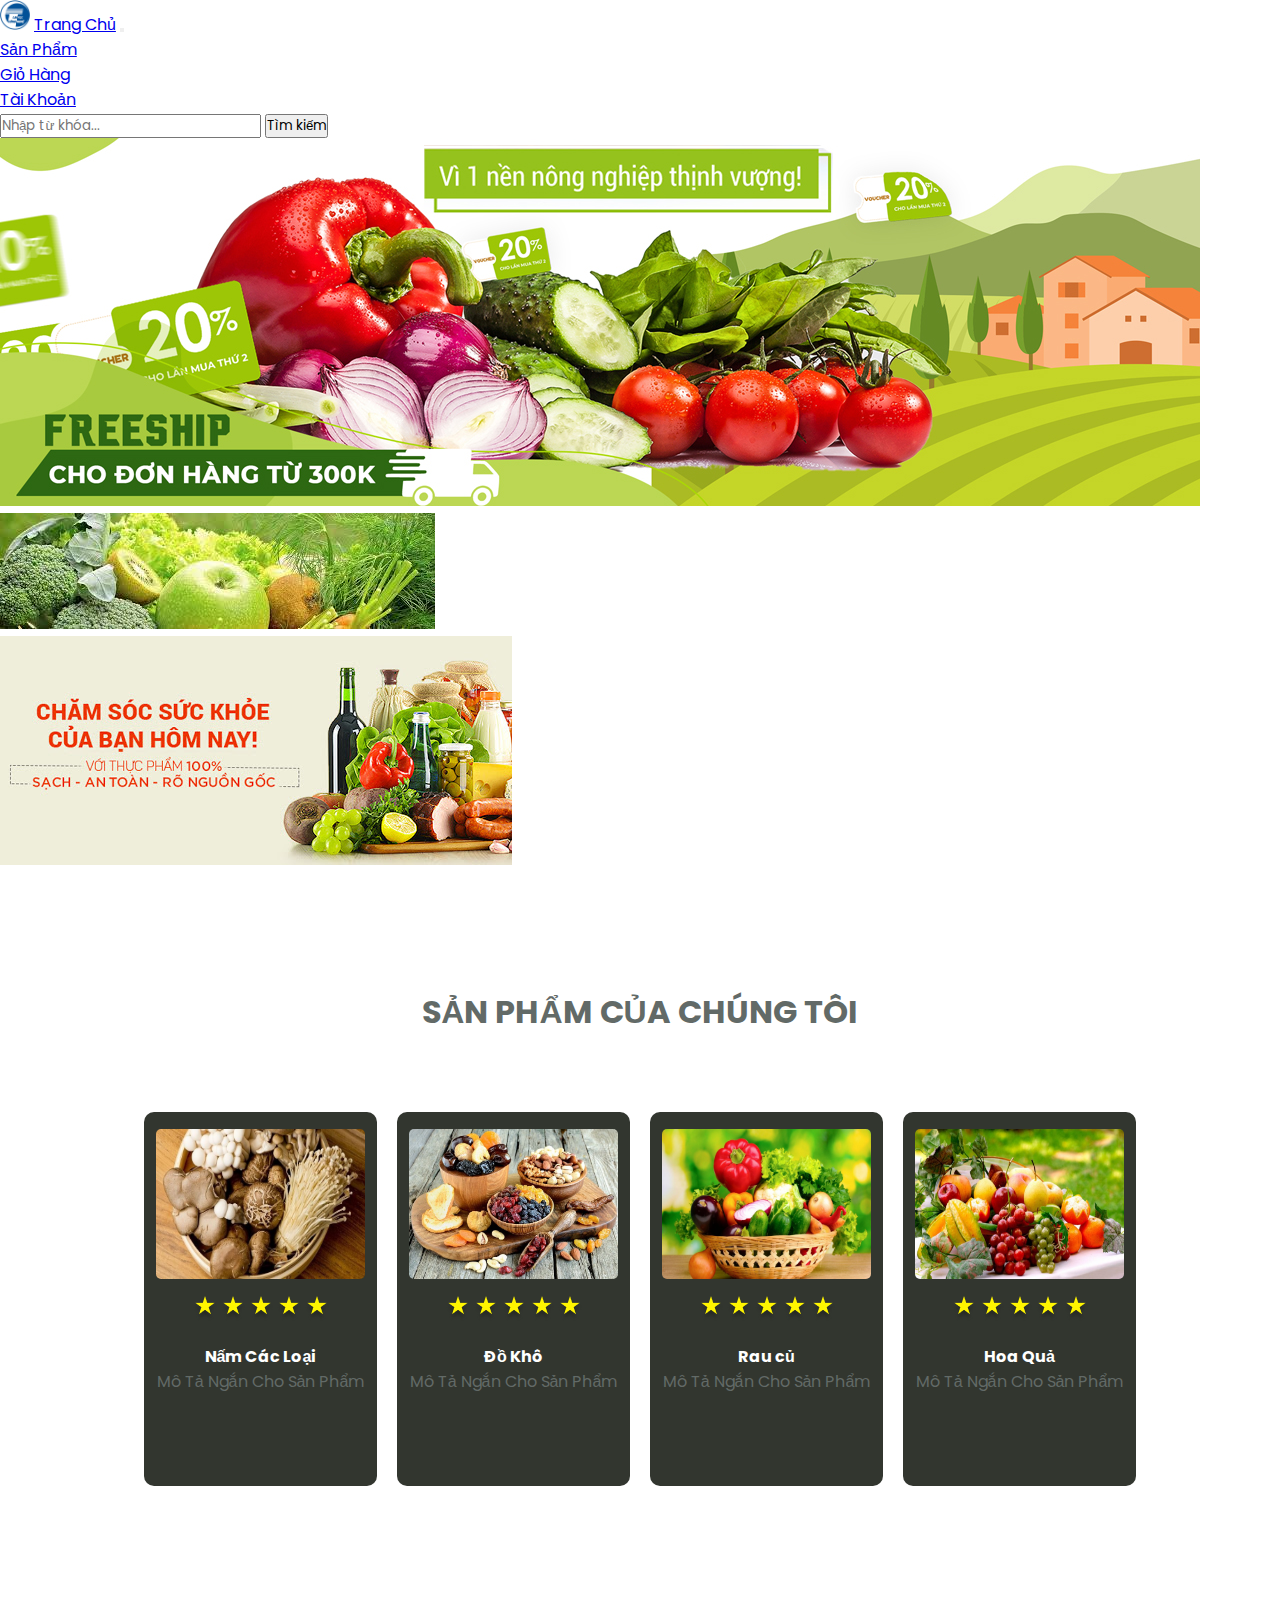
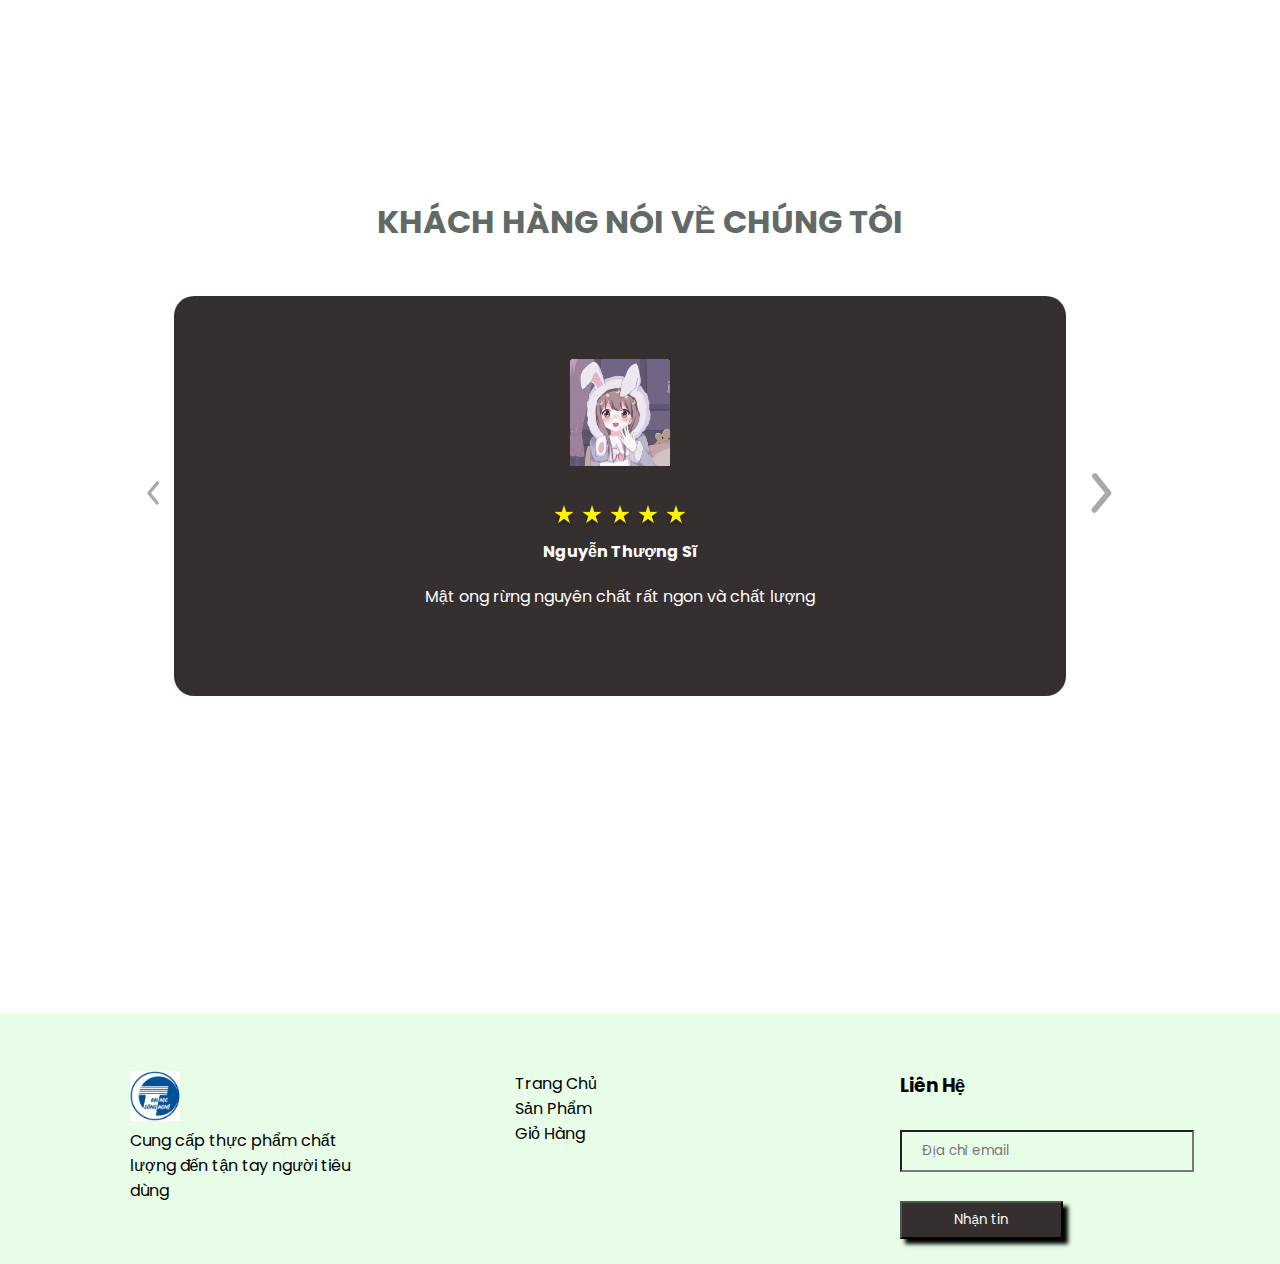
<file: index.htm>
<!Doctype HTML>
<html lang="en">

<head>
    <meta charset="utf-8" />
    <meta http-equiv="X-UA-Compatible" content="IE=edge">
    <meta name="viewport" content="width=device-width, initial-scale=1.0">
    <link href="https://cdn.jsdelivr.net/npm/bootstrap@5.2.3/dist/css/bootstrap.min.css" rel="stylesheet" integrity="sha384-rbsA2VBKQhggwzxH7pPCaAqO46MgnOM80zW1RWuH61DGLwZJEdK2Kadq2F9CUG65" crossorigin="anonymous">
    <link rel="stylesheet" href="style.css">
    <title>TMDT</title>
</head>

<body>
    <div class="main">
        <header class="header">
            <!-- navbar -->

            <nav class="navbar navbar-expand-lg bg-light">

                <div class="container-fluid">
                    <!-- l0go -->
                    <img src="./img/UET.png" alt="" width="30" height="30">
                    <!-- Danh mục -->
                    <a class="navbar-brand" href="#">Trang Chủ</a>
                    <button class="navbar-toggler" type="button" data-bs-toggle="collapse" data-bs-target="#navbarTogglerDemo02" aria-controls="navbarTogglerDemo02" aria-expanded="false" aria-label="Toggle
                            navigation">
                            <span class="navbar-toggler-icon"></span>
                        </button>
                    <div class="collapse navbar-collapse" id="navbarTogglerDemo02">
                        <ul class="navbar-nav me-auto mb-2 mb-lg-0">
                            <li class="nav-item">
                                <a class="nav-link active" aria-current="page" href="/layout/san pham/sanpham.htm">Sản Phẩm</a>
                            </li>
                            <li class="nav-item">
                                <a class="nav-link" href="/layout/gio hang/giohang.htm">Giỏ Hàng</a>
                            </li>
                            <li class="nav-item">
                                <a class="nav-link" href="/layout/login/login.htm">Tài Khoản</a>
                            </li>
                        </ul>
                        <!-- Tìm kiếm -->
                        <form class="d-flex" role="search">
                            <input class="form-control me-2" type="search" placeholder="Nhập từ khóa..." aria-label="Search">
                            <button class="btn btn-outline-success" type="submit">Tìm kiếm</button>
                        </form>
                    </div>
                </div>
            </nav>
            <!-- showcase -->

        </header>

        <div class="container">
            <!-- slide -->
            <div id="carouselExampleSlidesOnly" class="carousel slide" data-bs-ride="carousel">
                <div class="carousel-inner">
                    <div class="carousel-item active">
                        <img src="/img/slide1.png" class="d-block w-100" alt="...">
                    </div>
                    <div class="carousel-item">
                        <img src="/img/slide2.png" class="d-block w-100" alt="...">
                    </div>
                    <div class="carousel-item">
                        <img src="/img/slide3.jpg" class="d-block w-100" alt="...">
                    </div>
                </div>
            </div>

            <!-- Sản Phẩm -->
            <div id="wp-products">
                <h2>SẢN PHẨM CỦA CHÚNG TÔI</h2>
                <ul id="list-products">
                    <!-- nấm -->
                    <div class="item">
                        <img src="/img/nam.jpg" alt="" width="90%" height="40%">
                        <div class="stars">
                            <span>
                            <img src="/img/star.png" alt="">
                        </span>
                            <span>
                            <img src="/img/star.png" alt="">
                        </span>
                            <span>
                            <img src="/img/star.png" alt="">
                        </span>
                            <span>
                            <img src="/img/star.png" alt="">
                        </span>
                            <span>
                            <img src="/img/star.png" alt="">
                        </span>
                        </div>

                        <div class="name">Nấm Các Loại</div>
                        <div class="desc">Mô Tả Ngắn Cho Sản Phẩm</div>
                    </div>
                    <!-- đồ khô -->
                    <div class="item">
                        <img src="/img/dokho.jpg" alt="" width="90%" height="40%">
                        <div class="stars">
                            <span>
                            <img src="/img/star.png" alt="">
                        </span>
                            <span>
                            <img src="/img/star.png" alt="">
                        </span>
                            <span>
                            <img src="/img/star.png" alt="">
                        </span>
                            <span>
                            <img src="/img/star.png" alt="">
                        </span>
                            <span>
                            <img src="/img/star.png" alt="">
                        </span>
                        </div>

                        <div class="name">Đồ Khô</div>
                        <div class="desc">Mô Tả Ngắn Cho Sản Phẩm</div>
                    </div>

                    <!-- Rau củ -->
                    <div class="item">
                        <img src="/img/raucu.jpg" alt="" width="90%" height="40%">
                        <div class="stars">
                            <span>
                            <img src="/img/star.png" alt="">
                        </span>
                            <span>
                            <img src="/img/star.png" alt="">
                        </span>
                            <span>
                            <img src="/img/star.png" alt="">
                        </span>
                            <span>
                            <img src="/img/star.png" alt="">
                        </span>
                            <span>
                            <img src="/img/star.png" alt="">
                        </span>
                        </div>

                        <div class="name">Rau củ</div>
                        <div class="desc">Mô Tả Ngắn Cho Sản Phẩm</div>
                    </div>
                    <!-- hoa quả -->
                    <div class="item">
                        <img src="/img/hoaqua.jpg" alt="" width="90%" height="40%">
                        <div class="stars">
                            <span>
                            <img src="/img/star.png" alt="">
                        </span>
                            <span>
                            <img src="/img/star.png" alt="">
                        </span>
                            <span>
                            <img src="/img/star.png" alt="">
                        </span>
                            <span>
                            <img src="/img/star.png" alt="">
                        </span>
                            <span>
                            <img src="/img/star.png" alt="">
                        </span>
                        </div>

                        <div class="name">Hoa Quả</div>
                        <div class="desc">Mô Tả Ngắn Cho Sản Phẩm</div>
                    </div>
                </ul>
            </div>

            <!-- comment -->
            <div id="comment">
                <h2>KHÁCH HÀNG NÓI VỀ CHÚNG TÔI</h2>
                <div id="comment-body">
                    <div class="prev">
                        <a href="#">
                            <img src="/img/prev.png" alt="" width="40">
                        </a>
                    </div>
                    <ul id="list-comment">
                        <li class="item">
                            <div class="avatar">
                                <img src="/img/avt1.png" alt="" width="100">

                            </div>
                            <div class="stars">
                                <span>
                                <img src="/img/star.png" alt="">
                            </span>
                                <span>
                                <img src="/img/star.png" alt="">
                            </span>
                                <span>
                                <img src="/img/star.png" alt="">
                            </span>
                                <span>
                                <img src="/img/star.png" alt="">
                            </span>
                                <span>
                                <img src="/img/star.png" alt="">
                            </span>
                            </div>
                            <div class="name">Nguyễn Thượng Sĩ</div>

                            <div class="text">
                                <p>Mật ong rừng nguyên chất rất ngon và chất lượng</p>
                            </div>
                        </li>
                        <li class="item">
                            <div class="avatar">
                                <img src="/img/avt1.png" alt="" width="100">

                            </div>
                            <div class="stars">
                                <span>
                                <img src="/img/star.png" alt="">
                            </span>
                                <span>
                                <img src="/img/star.png" alt="">
                            </span>
                                <span>
                                <img src="/img/star.png" alt="">
                            </span>
                                <span>
                                <img src="/img/star.png" alt="">
                            </span>
                                <span>
                                <img src="/img/star.png" alt="">
                            </span>
                            </div>
                            <div class="name">Nguyễn Trung Tá</div>

                            <div class="text">
                                <p>Hoa quả tươi mới cho bữa sáng mỗi ngày là điều tuyệt vời nhất</p>
                            </div>
                        </li>
                        <li class="item">
                            <div class="avatar">
                                <img src="/img/avt1.png" alt="" width="100">

                            </div>
                            <div class="stars">
                                <span>
                                <img src="/img/star.png" alt="">
                            </span>
                                <span>
                                <img src="/img/star.png" alt="">
                            </span>
                                <span>
                                <img src="/img/star.png" alt="">
                            </span>
                                <span>
                                <img src="/img/star.png" alt="">
                            </span>
                                <span>
                                <img src="/img/star.png" alt="">
                            </span>
                            </div>
                            <div class="name">Trần Trung Úy</div>

                            <div class="text">
                                <p>Tôi rất yên tâm khi sử dụng sản phẩm của cửa hàng</p>
                            </div>
                        </li>
                        <li class="item">
                            <div class="avatar">
                                <img src="/img/avt1.png" alt="" width="100">

                            </div>
                            <div class="stars">
                                <span>
                                <img src="/img/star.png" alt="">
                            </span>
                                <span>
                                <img src="/img/star.png" alt="">
                            </span>
                                <span>
                                <img src="/img/star.png" alt="">
                            </span>
                                <span>
                                <img src="/img/star.png" alt="">
                            </span>
                                <span>
                                <img src="/img/star.png" alt="">
                            </span>
                            </div>
                            <div class="name">Lê Thị</div>

                            <div class="text">
                                <p>Tôi rất tin tưởng vào chất lượng của cửa hàng</p>
                            </div>
                        </li>
                    </ul>
                    <div class="next">
                        <a href="#">
                            <img src="img/next.png" alt="">
                        </a>
                    </div>
                </div>
            </div>

            <!-- footer -->
            <footer class="footer">
                <div class="box">
                    <div class="logo">
                        <img src="/img/UET.png" alt="logo" width="50" height="50">
                    </div>
                    <p>Cung cấp thực phẩm chất lượng đến tận tay người tiêu dùng</p>
                </div>
                <div class="box">
                    <ul class="quickmenu">
                        <div class="item">
                            <a href="#">Trang Chủ</a>
                        </div>
                        <div class="item">
                            <a href="#">Sản Phẩm</a>
                        </div>
                        <div class="item">
                            <a href="#">Giỏ Hàng</a>
                        </div>
                    </ul>
                </div>
                <div class="box">
                    <h3>Liên Hệ</h3>
                    <form action="">
                        <input type="text" placeholder="Địa chỉ email">
                        <button>Nhận tin</button>
                    </form>
                </div>
            </footer>
        </div>
        <script src="https://cdn.jsdelivr.net/npm/bootstrap@5.2.3/dist/js/bootstrap.bundle.min.js" integrity="sha384-kenU1KFdBIe4zVF0s0G1M5b4hcpxyD9F7jL+jjXkk+Q2h455rYXK/7HAuoJl+0I4" crossorigin="anonymous"></script>
        <script src="/main.js"></script>
</body>

</html>
</file>
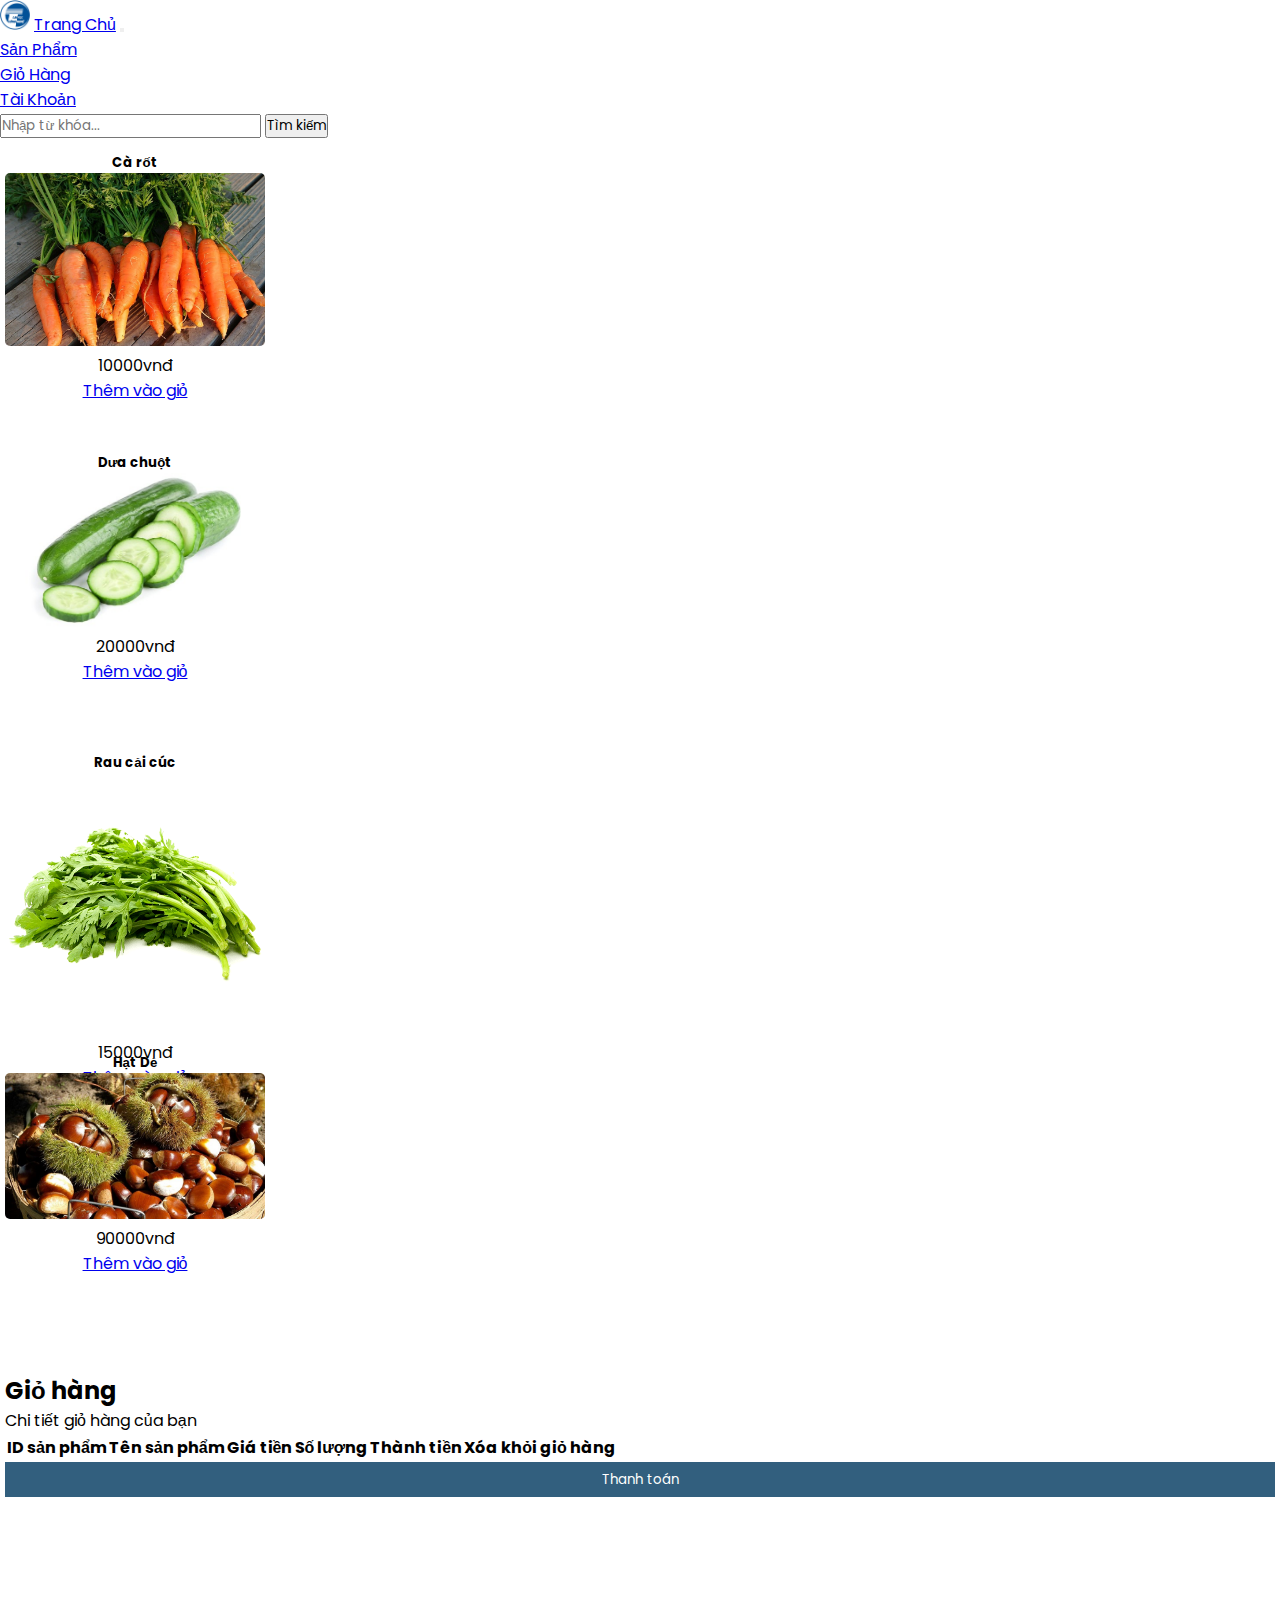
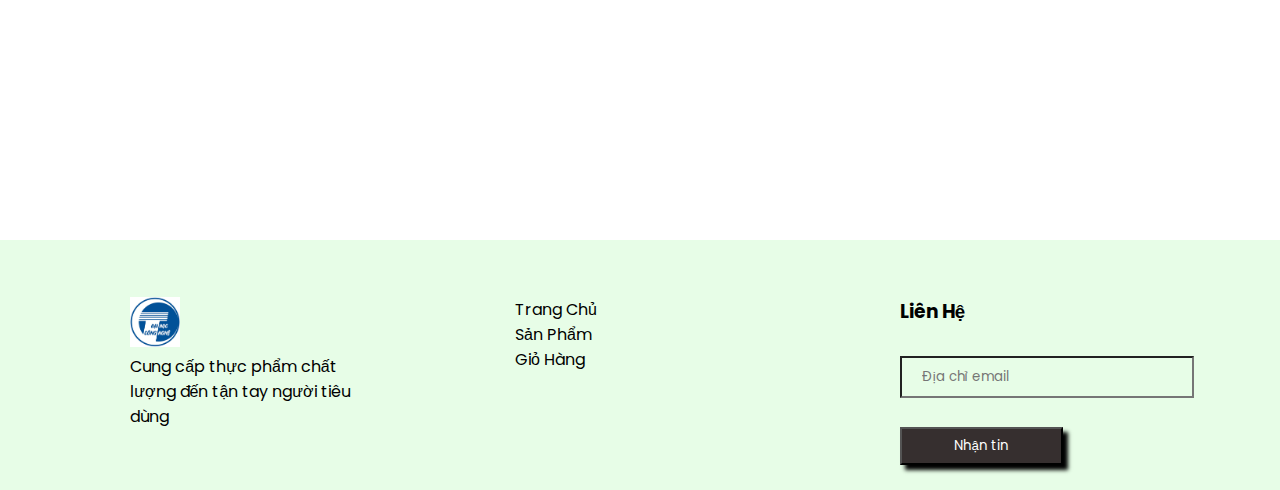
<file: layout/gio hang/giohang.htm>
<!DOCTYPE html>
<html lang="en">

<head>
    <meta charset="UTF-8">
    <title>Giỏ Hàng</title>
    <link href="https://cdn.jsdelivr.net/npm/bootstrap@5.2.3/dist/css/bootstrap.min.css" rel="stylesheet" integrity="sha384-rbsA2VBKQhggwzxH7pPCaAqO46MgnOM80zW1RWuH61DGLwZJEdK2Kadq2F9CUG65" crossorigin="anonymous">
    <!-- Optional JavaScript -->
    <!-- jQuery first, then Popper.js, then Bootstrap JS -->
    <script src="https://code.jquery.com/jquery-3.2.1.slim.min.js" integrity="sha384-KJ3o2DKtIkvYIK3UENzmM7KCkRr/rE9/Qpg6aAZGJwFDMVNA/GpGFF93hXpG5KkN" crossorigin="anonymous"></script>
    <script src="https://cdnjs.cloudflare.com/ajax/libs/popper.js/1.12.9/umd/popper.min.js" integrity="sha384-ApNbgh9B+Y1QKtv3Rn7W3mgPxhU9K/ScQsAP7hUibX39j7fakFPskvXusvfa0b4Q" crossorigin="anonymous"></script>
    <script src="https://maxcdn.bootstrapcdn.com/bootstrap/4.0.0/js/bootstrap.min.js" integrity="sha384-JZR6Spejh4U02d8jOt6vLEHfe/JQGiRRSQQxSfFWpi1MquVdAyjUar5+76PVCmYl" crossorigin="anonymous"></script>
    <link rel="stylesheet" href="/layout/gio hang/style.css">
</head>

<body>
    <header class="header">
        <!-- navbar -->

        <nav class="navbar navbar-expand-lg bg-light">

            <div class="container-fluid">
                <!-- l0go -->
                <img src="/img/UET.png" alt="" width="30" height="30">
                <!-- Danh mục -->
                <a class="navbar-brand" href="/index.htm">Trang Chủ</a>
                <button class="navbar-toggler" type="button" data-bs-toggle="collapse" data-bs-target="#navbarTogglerDemo02" aria-controls="navbarTogglerDemo02" aria-expanded="false" aria-label="Toggle
                        navigation">
                        <span class="navbar-toggler-icon"></span>
                    </button>
                <div class="collapse navbar-collapse" id="navbarTogglerDemo02">
                    <ul class="navbar-nav me-auto mb-2 mb-lg-0">
                        <li class="nav-item">
                            <a class="nav-link active" aria-current="page" href="/layout/san pham/sanpham.htm">Sản Phẩm</a>
                        </li>
                        <li class="nav-item">
                            <a class="nav-link" href="/layout/gio
                                    hang/giohang.htm">Giỏ Hàng</a>
                        </li>
                        <li class="nav-item">
                            <a class="nav-link" href="/layout/login/login.htm">Tài Khoản</a>
                        </li>
                    </ul>
                    <!-- Tìm kiếm -->
                    <form class="d-flex" role="search">
                        <input class="form-control me-2" type="search" placeholder="Nhập từ khóa..." aria-label="Search">
                        <button class="btn btn-outline-success" type="submit">Tìm kiếm</button>
                    </form>
                </div>
            </div>
        </nav>
    </header>

    <!-- them gio hang  -->
    <div class="container">
        <div class="row">
            <div class="col-lg-3 col-md-6 col-sm-12">
                <div class="card">
                    <div class="card-body">
                        <h5 class="card-title">Cà rốt</h5>
                        <img src="/img/carot.jpg" alt="" width="100%" height="60%">
                        <p class="price">10000vnđ</p>
                        <a data-id="A123" onclick="addToCart(event)" href="#" class="btn btn-primary">Thêm vào giỏ</a>
                    </div>
                </div>
            </div>

            <div class="col-lg-3 col-md-6 col-sm-12">
                <div class="card">
                    <div class="card-body">
                        <h5 class="card-title">Dưa chuột</h5>
                        <img src="/img/duachuot.jpg" alt="" width="100%" height="60%">
                        <p class="price">20000vnđ</p>
                        <a data-id="A124" onclick="addToCart(event)" href="#" class="btn btn-primary">Thêm vào giỏ</a>
                    </div>
                </div>
            </div>

            <div class="col-lg-3 col-md-6 col-sm-12">
                <div class="card">
                    <div class="card-body">
                        <h5 class="card-title">Rau cải cúc</h5>
                        <img src="/img/raucaicuc.png" alt="" width="100%" height="46%">
                        <p class="price">15000vnđ</p>
                        <a data-id="A125" onclick="addToCart(event)" href="#" class="btn btn-primary">Thêm vào giỏ</a>
                    </div>
                </div>
            </div>

            <div class="col-lg-3 col-md-6 col-sm-12">
                <div class="card">
                    <div class="card-body">
                        <h5 class="card-title">Hạt Dẻ</h5>
                        <img src="/img/hatde.jpeg" alt="" width="100%" height="60%">
                        <p class="price">90000vnđ</p>
                        <a data-id="A126" onclick="addToCart(event)" href="#" class="btn btn-primary">Thêm vào giỏ</a>
                    </div>
                </div>
            </div>
        </div>
    </div>


    <div class="container">
        <h2>Giỏ hàng</h2>
        <p>Chi tiết giỏ hàng của bạn</p>
        <table class="table table-hover">
            <thead>
                <tr>
                    <th>ID sản phẩm</th>
                    <th>Tên sản phẩm</th>
                    <th>Giá tiền</th>
                    <th>Số lượng</th>
                    <th>Thành tiền</th>
                    <th>Xóa khỏi giỏ hàng</th>
                </tr>
            </thead>

            <!-- <tbody>
                <tr>
                    <td>1</td>
                    <td>Dưa Hấu</td>
                    <td>10000</td>
                    <td>2</td>
                    <td>20000</td>
                    <td><a href="#">Xóa</a></td>
                </tr>
            </tbody> -->
        </table>

        <!-- thanh toan -->
        <div class="row">
            <div class="col-12">
                <ol id="cart-list"></ol>
            </div>
        </div>

        <button id="tt">Thanh toán</button>

    </div>

    <!-- footer -->
    <footer class="footer">
        <div class="box">
            <div class="logo">
                <img src="/img/UET.png" alt="logo" width="50" height="50">
            </div>
            <p>Cung cấp thực phẩm chất lượng đến tận tay người tiêu dùng</p>
        </div>
        <div class="box">
            <ul class="quickmenu">
                <div class="item">
                    <a href="#">Trang Chủ</a>
                </div>
                <div class="item">
                    <a href="#">Sản Phẩm</a>
                </div>
                <div class="item">
                    <a href="#">Giỏ Hàng</a>
                </div>
            </ul>
        </div>
        <div class="box">
            <h3>Liên Hệ</h3>
            <form action="">
                <input type="text" placeholder="Địa chỉ email">
                <button>Nhận tin</button>
            </form>
        </div>
    </footer>
    <script src="/layout/gio hang/main.js">
    </script>
</body>

</html>
</file>
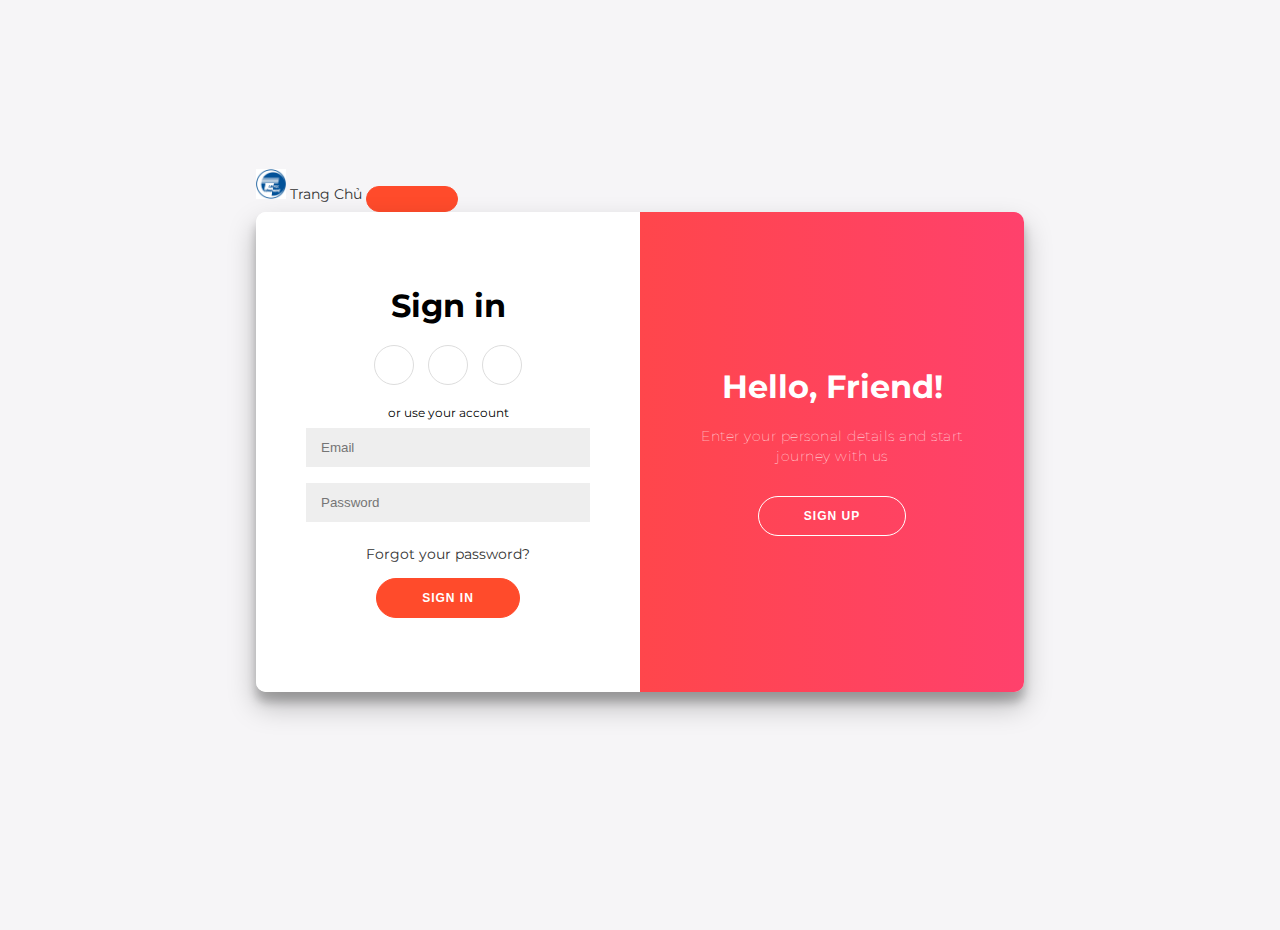
<file: layout/login/login.htm>
<!DOCTYPE html>
<html lang="en">

<head>
    <meta charset="utf-8" />
    <meta http-equiv="X-UA-Compatible" content="IE=edge">
    <meta name="viewport" content="width=device-width, initial-scale=1.0">
    <link href="https://cdn.jsdelivr.net/npm/bootstrap@5.2.3/dist/css/bootstrap.min.css" rel="stylesheet" integrity="sha384-rbsA2VBKQhggwzxH7pPCaAqO46MgnOM80zW1RWuH61DGLwZJEdK2Kadq2F9CUG65" crossorigin="anonymous">
    <title>Login</title>
    <link rel="stylesheet" href="/layout/login/login.css">

</head>

<body>

    <header class="header">
        <!-- navbar -->

        <nav class="navbar navbar-expand-lg bg-light">

            <div class="container-fluid">
                <!-- l0go -->
                <img src="/img/UET.png" alt="" width="30" height="30">

                <!-- Danh mục -->
                <a class="navbar-brand" href="/index.htm">Trang Chủ</a>
                <button class="navbar-toggler" type="button" data-bs-toggle="collapse" data-bs-target="#navbarTogglerDemo02" aria-controls="navbarTogglerDemo02" aria-expanded="false" aria-label="Toggle
                            navigation">
                            <span class="navbar-toggler-icon"></span>
                        </button>

            </div>
        </nav>

        <div class="container" id="container">
            <div class="form-container sign-up-container">
                <form action="#">
                    <h1>Create Account</h1>
                    <div class="social-container">
                        <a href="#" class="social"><i class="fab fa-facebook-f"></i></a>
                        <a href="#" class="social"><i class="fab fa-google-plus-g"></i></a>
                        <a href="#" class="social"><i class="fab fa-linkedin-in"></i></a>
                    </div>
                    <span>or use your email for registration</span>
                    <input type="text" placeholder="Name" />
                    <input type="email" placeholder="Email" />
                    <input type="password" placeholder="Password" />
                    <button>Sign Up</button>
                </form>
            </div>
            <div class="form-container sign-in-container">
                <form action="#">
                    <h1>Sign in</h1>
                    <div class="social-container">
                        <a href="#" class="social"><i class="fab fa-facebook-f"></i></a>
                        <a href="#" class="social"><i class="fab fa-google-plus-g"></i></a>
                        <a href="#" class="social"><i class="fab fa-linkedin-in"></i></a>
                    </div>
                    <span>or use your account</span>
                    <input type="email" placeholder="Email" />
                    <input type="password" placeholder="Password" />
                    <a href="#">Forgot your password?</a>
                    <button>Sign In</button>
                </form>
            </div>
            <div class="overlay-container">
                <div class="overlay">
                    <div class="overlay-panel overlay-left">
                        <h1>Welcome Back!</h1>
                        <p>To keep connected with us please login with your personal info</p>
                        <button class="ghost" id="signIn">Sign In</button>
                    </div>
                    <div class="overlay-panel overlay-right">
                        <h1>Hello, Friend!</h1>
                        <p>Enter your personal details and start journey with us</p>
                        <button class="ghost" id="signUp">Sign Up</button>
                    </div>
                </div>
            </div>
        </div>
        <script src="/layout/login/login.js">
        </script>
</body>

</html>
</file>
<file: style.css>
@import url('https://fonts.googleapis.com/css2?family=Poppins:ital,wght@0,400;0,500;0,600;1,200;1,400;1,500&display=swap');
* {
    padding: 0;
    margin: 0;
    box-sizing: border-box;
    font-family: 'Poppins', sans-serif;
    cursor: pointer;
}

#wp-products {
    padding-top: 116px;
    padding-bottom: 78px;
    padding-left: 134px;
    padding-right: 134px;
}

#wp-products h2 {
    text-align: center;
    margin-bottom: 76px;
    font-size: 32px;
    color: #626a67;
}

#list-products {
    display: flex;
    list-style: none;
    justify-content: space-around;
    align-items: center;
    flex-wrap: wrap;
}

#list-products .item {
    width: 23%;
    height: 374px;
    background: #32362f;
    border-radius: 10px;
    margin-bottom: 50px;
}

#list-products .item img {
    border-radius: 5px;
    display: block;
    margin: 0px auto;
    margin-top: 17px;
}

#list-products .item .stars {
    display: flex;
    justify-content: center;
}

#list-products .item .name {
    text-align: center;
    color: #fff;
    font-weight: bold;
    margin-top: 21px;
}

#list-products .item .desc {
    text-align: center;
    color: #626a67;
}


/* 
#list-products .item .price {
    text-align: center;
    color: #f42424;
    font-weight: bold;
    margin-top: 20px;
} */

#comment {
    width: 1012px;
    height: 478px;
    margin: 0px auto;
    margin-top: 184px;
    margin-bottom: 50px;
}

#comment h2 {
    text-align: center;
    margin-bottom: 50px;
    font-size: 32px;
    color: #626a67;
}

#comment-body {
    display: flex;
    justify-content: center;
    align-items: center;
    width: 1000px;
    height: 400px;
    list-style: none;
    overflow: hidden;
}

#list-comment {
    width: 100%;
    height: 100%;
    list-style: none;
    transition: 0.5s;
}

#list-comment .item {
    width: 100%;
    height: 100%;
    background: #362f2f;
    border-radius: 20px;
    padding-top: 50px;
}

#list-comment .item .avatar {
    text-align: center;
    margin-top: 13px;
}

#list-comment .item .stars {
    display: flex;
    margin: 0px auto;
    width: 50%;
    margin-top: 32px;
    justify-content: center;
    align-items: center;
}

#list-comment .item .name {
    text-align: center;
    font-weight: bold;
    color: #fff;
}

#list-comment .item .text {
    text-align: center;
    padding: 20px 50px;
    color: #fff;
}

.footer {
    width: 100%;
    background: rgba(225, 253, 225, 0.79);
    height: 250px;
    margin-top: 338px;
    padding: 0px 63px;
    padding-top: 57px;
    display: flex;
    justify-content: space-around;
}

.footer .box {
    width: 250px;
    color: rgb(0, 0, 0);
}

.footer .box .quick-menu {
    margin-top: 40px;
}

.footer .box .quick-menu .item {
    margin-bottom: 12px;
}

.footer .box .quick-menu,
.item a {
    color: rgb(0, 0, 0);
    text-decoration: none;
}

.footer .box form input {
    width: 294px;
    height: 42px;
    background: transparent;
    padding-left: 20px;
    color: rgb(0, 0, 0);
    margin-top: 30px;
}

.footer .box form button {
    background: #362f2f;
    box-shadow: 5px 5px 4px rgba(0, 0, 0.25);
    width: 163px;
    height: 38px;
    margin-top: 29px;
    color: #fff;
}
</file>
<file: layout/gio hang/style.css>
@import url('https://fonts.googleapis.com/css2?family=Poppins:ital,wght@0,400;0,500;0,600;1,200;1,400;1,500&display=swap');
* {
    padding: 0;
    margin: 0;
    box-sizing: border-box;
    font-family: 'Poppins', sans-serif;
    cursor: pointer;
}

.container {
    padding: 5px;
    margin-top: 10px;
}

.card {
    width: 260px;
    height: 300px;
}

.card .card-body {
    margin: auto;
    text-align: center;
    display: block;
}

.card-body img {
    border-radius: 5px;
}

.footer {
    width: 100%;
    background: rgba(225, 253, 225, 0.79);
    height: 250px;
    margin-top: 338px;
    padding: 0px 63px;
    padding-top: 57px;
    display: flex;
    justify-content: space-around;
}

.footer .box {
    width: 250px;
    color: rgb(0, 0, 0);
}

.footer .box .quick-menu {
    margin-top: 40px;
}

.footer .box .quick-menu .item {
    margin-bottom: 12px;
}

.footer .box .quick-menu,
.item a {
    color: rgb(0, 0, 0);
    text-decoration: none;
}

.footer .box form input {
    width: 294px;
    height: 42px;
    background: transparent;
    padding-left: 20px;
    color: rgb(0, 0, 0);
    margin-top: 30px;
}

.footer .box form button {
    background: #362f2f;
    box-shadow: 5px 5px 4px rgba(0, 0, 0.25);
    width: 163px;
    height: 38px;
    margin-top: 29px;
    color: #fff;
}

td {
    text-align: center;
}

tr {
    text-align: center;
}

li {
    display: flex;
}

li p {
    text-align: center;
}

li p#id {
    width: 12%;
    margin-left: 5px;
}

li p#ten {
    width: 16%;
    margin-left: 35px;
}

li p#gia {
    width: 14%;
    margin-left: 7px;
}

li p#sl {
    width: 10%;
    margin-left: 7px;
}

li p#tt {
    width: 14%;
    margin-left: 30px;
}

li p#xoa {
    width: 12%;
    margin-left: 70px;
    color: #325f7e;
}

li p#xoa:hover {
    color: aqua;
    text-decoration: underline;
}

button#tt {
    background-color: #325f7e;
    width: 100%;
    height: 35px;
    border-width: 0;
    color: #fff;
}
</file>
<file: layout/login/login.css>
@import url('https://fonts.googleapis.com/css?family=Montserrat:400,800');
* {
    box-sizing: border-box;
}

body {
    background: #f6f5f7;
    display: flex;
    justify-content: center;
    align-items: center;
    flex-direction: column;
    font-family: 'Montserrat', sans-serif;
    height: 100vh;
    margin: -20px 0 50px;
}

h1 {
    font-weight: bold;
    margin: 0;
}

h2 {
    text-align: center;
}

p {
    font-size: 14px;
    font-weight: 100;
    line-height: 20px;
    letter-spacing: 0.5px;
    margin: 20px 0 30px;
}

span {
    font-size: 12px;
}

a {
    color: #333;
    font-size: 14px;
    text-decoration: none;
    margin: 15px 0;
}

button {
    border-radius: 20px;
    border: 1px solid #FF4B2B;
    background-color: #FF4B2B;
    color: #FFFFFF;
    font-size: 12px;
    font-weight: bold;
    padding: 12px 45px;
    letter-spacing: 1px;
    text-transform: uppercase;
    transition: transform 80ms ease-in;
}

button:active {
    transform: scale(0.95);
}

button:focus {
    outline: none;
}

button.ghost {
    background-color: transparent;
    border-color: #FFFFFF;
}

form {
    background-color: #FFFFFF;
    display: flex;
    align-items: center;
    justify-content: center;
    flex-direction: column;
    padding: 0 50px;
    height: 100%;
    text-align: center;
}

input {
    background-color: #eee;
    border: none;
    padding: 12px 15px;
    margin: 8px 0;
    width: 100%;
}

.container {
    background-color: #fff;
    border-radius: 10px;
    box-shadow: 0 14px 28px rgba(0, 0, 0, 0.25), 0 10px 10px rgba(0, 0, 0, 0.22);
    position: relative;
    overflow: hidden;
    width: 768px;
    max-width: 100%;
    min-height: 480px;
}

.form-container {
    position: absolute;
    top: 0;
    height: 100%;
    transition: all 0.6s ease-in-out;
}

.sign-in-container {
    left: 0;
    width: 50%;
    z-index: 2;
}

.container.right-panel-active .sign-in-container {
    transform: translateX(100%);
}

.sign-up-container {
    left: 0;
    width: 50%;
    opacity: 0;
    z-index: 1;
}

.container.right-panel-active .sign-up-container {
    transform: translateX(100%);
    opacity: 1;
    z-index: 5;
    animation: show 0.6s;
}

@keyframes show {
    0%,
    49.99% {
        opacity: 0;
        z-index: 1;
    }
    50%,
    100% {
        opacity: 1;
        z-index: 5;
    }
}

.overlay-container {
    position: absolute;
    top: 0;
    left: 50%;
    width: 50%;
    height: 100%;
    overflow: hidden;
    transition: transform 0.6s ease-in-out;
    z-index: 100;
}

.container.right-panel-active .overlay-container {
    transform: translateX(-100%);
}

.overlay {
    background: #FF416C;
    background: -webkit-linear-gradient(to right, #FF4B2B, #FF416C);
    background: linear-gradient(to right, #FF4B2B, #FF416C);
    background-repeat: no-repeat;
    background-size: cover;
    background-position: 0 0;
    color: #FFFFFF;
    position: relative;
    left: -100%;
    height: 100%;
    width: 200%;
    transform: translateX(0);
    transition: transform 0.6s ease-in-out;
}

.container.right-panel-active .overlay {
    transform: translateX(50%);
}

.overlay-panel {
    position: absolute;
    display: flex;
    align-items: center;
    justify-content: center;
    flex-direction: column;
    padding: 0 40px;
    text-align: center;
    top: 0;
    height: 100%;
    width: 50%;
    transform: translateX(0);
    transition: transform 0.6s ease-in-out;
}

.overlay-left {
    transform: translateX(-20%);
}

.container.right-panel-active .overlay-left {
    transform: translateX(0);
}

.overlay-right {
    right: 0;
    transform: translateX(0);
}

.container.right-panel-active .overlay-right {
    transform: translateX(20%);
}

.social-container {
    margin: 20px 0;
}

.social-container a {
    border: 1px solid #DDDDDD;
    border-radius: 50%;
    display: inline-flex;
    justify-content: center;
    align-items: center;
    margin: 0 5px;
    height: 40px;
    width: 40px;
}
</file>
